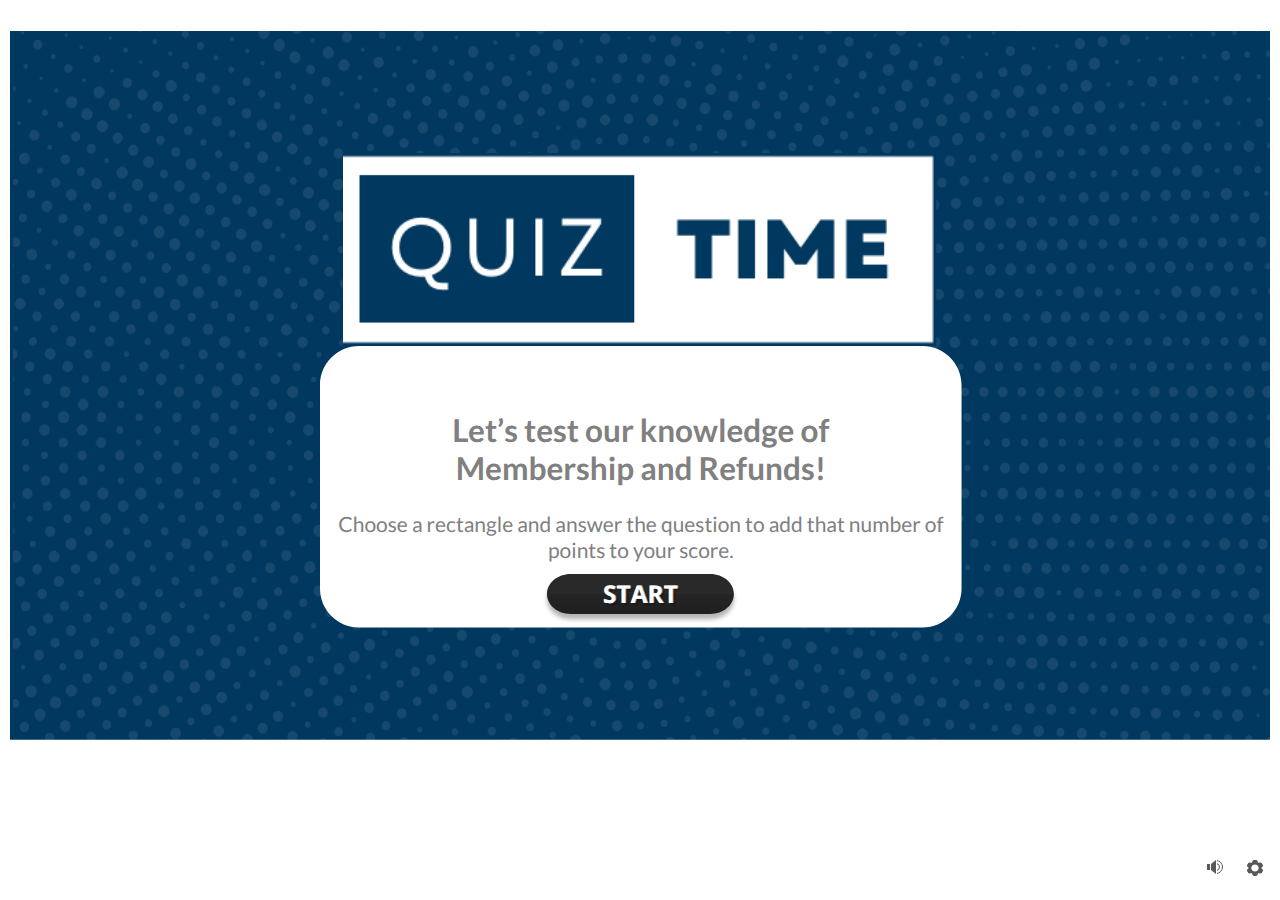
<file: index.html>
﻿<!doctype html>
<html lang="en-US">
<head>
  <meta charset="utf-8">
  <!-- Created using Storyline 360 - http://www.articulate.com  -->
  <!-- version: 3.75.30269.0 -->
  <title>Quiz Time Module 3</title>
  <meta http-equiv="x-ua-compatible" content="IE=edge"/>
  <meta name="viewport" content="width=device-width,initial-scale=1,user-scalable=no,shrink-to-fit=no,minimal-ui"/>
  <meta name="apple-mobile-web-app-capable" content="yes"/>
  <style>
    html, body { height: 100%; padding: 0; margin: 0 }
    #app { height: 100%; width: 100%; }
  </style>

  <script>
    window.DS = {};
    window.globals = {
      DATA_PATH_BASE: '',
      HAS_FRAME: true,
      HAS_SLIDE: true,

      lmsPresent: false,
      tinCanPresent: false,
      cmi5Present: false,
      aoSupport: false,
      scale: 'noscale',
      captureRc: false,
      browserSize: 'optimal',
      bgColor: '#FFFFFF',
      features: 'AccessibleVideo,BackgroundAudio,ConnectionMessages,FullScreenToggle,InsertSvgPicture,LayerPresentAsDialog,MultipleQuizTracking,PlayerSpeedControl,StreamingVideo,UpdatedThemeEditor,UseAudioElement,VideoTranscripts',
      themeName: 'unified',
      preloaderColor: '#8C8C8C',
      suppressAnalytics: false,
      productChannel: 'stable',
      publishSource: 'storyline',
      aid: 'aid|4c5e0523-14ed-462f-b21a-93df102538fa',
      cid: 'eb0ebcf8-df02-40a8-b7d8-669530fded82',
      playerVersion: '3.75.30269.0',
      publishTimestamp: '2023-05-16T16:22:16.2541868Z',
      maxIosVideoElements: 10,
      connectionSettings: { message: 'You%20are%20offline.%20Trying%20to%20reconnect...', useDarkTheme: true },

      
      parseParams: function(qs) {
        if (window.globals.parsedParams != null) {
          return window.globals.parsedParams;
        }
        qs = (qs || window.location.search.substr(1)).split('+').join(' ');
        var params = {},
            tokens,
            re = /[?&]?([^=]+)=([^&]*)/g;

        while (tokens = re.exec(qs)) {
          params[decodeURIComponent(tokens[1]).trim()] =
            decodeURIComponent(tokens[2]).trim();
        }
        window.globals.parsedParams = params;
        return params;
      }

    };
  </script>
  <script>
    var isIe11 = ('ActiveXObject' in window || window.MSBlobBuilder != null)
      && window.msCrypto != null && !window.ActiveXObject;
    if (isIe11) {
      window.globals.unsupportedBrowser = true;
      document.write(atob('[base64]'));
    }
  </script>
  
  <script>window.THREE = { };</script>
  
</head>
<body style="background: #FFFFFF" class="cs-HTML theme-unified">
  <!-- 360 -->
  <script>!function(){var e,i=/iPhone/i,o=/iPod/i,n=/iPad/i,t=/\biOS-universal(?:.+)Mac\b/i,r=/\bAndroid(?:.+)Mobile\b/i,a=/Android/i,d=/(?:SD4930UR|\bSilk(?:.+)Mobile\b)/i,p=/Silk/i,l=/Windows Phone/i,u=/\bWindows(?:.+)ARM\b/i,b=/BlackBerry/i,s=/BB10/i,c=/Opera Mini/i,f=/\b(CriOS|Chrome)(?:.+)Mobile/i,h=/Mobile(?:.+)Firefox\b/i,v=function(e){return void 0!==e&&"MacIntel"===e.platform&&"number"==typeof e.maxTouchPoints&&e.maxTouchPoints>1&&"undefined"==typeof MSStream};e=function(e){var m={userAgent:"",platform:"",maxTouchPoints:0};e||"undefined"==typeof navigator?"string"==typeof e?m.userAgent=e:e&&e.userAgent&&(m={userAgent:e.userAgent,platform:e.platform,maxTouchPoints:e.maxTouchPoints||0}):m={userAgent:navigator.userAgent,platform:navigator.platform,maxTouchPoints:navigator.maxTouchPoints||0};var g=m.userAgent,y=g.split("[FBAN");void 0!==y[1]&&(g=y[0]),void 0!==(y=g.split("Twitter"))[1]&&(g=y[0]);var A=function(e){return function(i){return i.test(e)}}(g),w={apple:{phone:A(i)&&!A(l),ipod:A(o),tablet:!A(i)&&(A(n)||v(m))&&!A(l),universal:A(t),device:(A(i)||A(o)||A(n)||A(t)||v(m))&&!A(l)},amazon:{phone:A(d),tablet:!A(d)&&A(p),device:A(d)||A(p)},android:{phone:!A(l)&&A(d)||!A(l)&&A(r),tablet:!A(l)&&!A(d)&&!A(r)&&(A(p)||A(a)),device:!A(l)&&(A(d)||A(p)||A(r)||A(a))||A(/\bokhttp\b/i)},windows:{phone:A(l),tablet:A(u),device:A(l)||A(u)},other:{blackberry:A(b),blackberry10:A(s),opera:A(c),firefox:A(h),chrome:A(f),device:A(b)||A(s)||A(c)||A(h)||A(f)},any:!1,phone:!1,tablet:!1};return w.any=w.apple.device||w.android.device||w.windows.device||w.other.device,w.phone=w.apple.phone||w.android.phone||w.windows.phone,w.tablet=w.apple.tablet||w.android.tablet||w.windows.tablet,w}(),"object"==typeof exports&&"undefined"!=typeof module?module.exports=e:"function"==typeof define&&define.amd?define((function(){return e})):this.isMobile=e}();
    window.isMobile.apple.tablet = window.isMobile.apple.tablet ||
      (navigator.platform === 'MacIntel' && navigator.maxTouchPoints > 1);
    window.isMobile.apple.device = window.isMobile.apple.device || window.isMobile.apple.tablet;
    window.isMobile.tablet = window.isMobile.tablet || window.isMobile.apple.tablet;
    window.isMobile.any = window.isMobile.any || window.isMobile.apple.tablet;
  </script>

  <div id="focus-sink" tabindex="-1"></div>

  <div id="preso"></div>
  <script>
    (function() {

      var classTypes = [ 'desktop', 'mobile', 'phone', 'tablet' ];

      var addDeviceClasses = function(prefix, testObj) {
        var curr, i;
        for (i = 0; i < classTypes.length; i++) {
          curr = classTypes[i];
          if (testObj[curr]) {
            document.body.classList.add(prefix + curr);
          }
        }
      };

      var params = window.globals.parseParams(),
          isDevicePreview = params.devicepreview === '1',
          isPhoneOverride = params.deviceType === 'phone' || (isDevicePreview && params.phone == '1'),
          isTabletOverride = (params.deviceType === 'tablet' || isDevicePreview) && !isPhoneOverride,
          isMobileOverride = isPhoneOverride || isTabletOverride;

      var deviceView = {
        desktop: !window.isMobile.any && !isMobileOverride,
        mobile: window.isMobile.any || isMobileOverride,
        phone: isPhoneOverride || (window.isMobile.phone && !isTabletOverride),
        tablet: isTabletOverride || window.isMobile.tablet
      };

      window.globals.deviceView = deviceView;
      window.isMobile.desktop = !window.isMobile.any;
      window.isMobile.mobile = window.isMobile.any;

      addDeviceClasses('view-', deviceView);

    })();
  </script>
  
  <script src='story_content/user.js' type=text/javascript></script>
  <div class="slide-loader"></div>

  <script>
    var doc = document, loader = doc.body.querySelector('.slide-loader'); [ 1, 2, 3 ].forEach(function(n) { var d = doc.createElement('div'); d.style.backgroundColor = window.globals.preloaderColor; d.classList.add('mobile-loader-dot'); d.classList.add('dot' + n); loader.appendChild(d); });
  </script>

  <div class="mobile-load-title-overlay" style="display: none">
    <div class="mobile-load-title">Quiz Time Module 3</div>
  </div>

  <div class="mobile-chrome-warning"></div>

  
<style>
  .warn-connection-dialog {
    display: none;
    background: transparent;
    pointer-events: none;
    position: fixed;
    left: 0;
    top: 0;
    width: 100%;
    height: 100%;
    z-index: 999;
  }

  .warn-connection-content {
    border-radius: 4px;
    background: white;
    border: 1px solid #E7E7E7;
    color: #333333;
    box-shadow: 0 2px 4px rgba(0, 0, 0, 0.25);
    transition: all 150ms ease-out;
    position: absolute;
    white-space: nowrap;
  }

  .view-phone.is-landscape .warn-connection-content {
    left: 23px;
    bottom: 23px;
  }

  .view-tablet.is-landscape .warn-connection-content {
    left: 50%;
    top: 20px;
    transform: translateX(-50%);
  }

  .is-portrait .warn-connection-content {
    transform: translate(-50%, calc(-100% - 15px));
  }

  .warn-connection-content p {
    display: inline-block;
    margin: 0 8px 0 0;
    line-height: 33px;
    font-size: 11px;
  }

  .warn-connection-content svg {
    position: relative;
    vertical-align: middle;
    margin: 0 2px 2px 8px;
  }

  .view-desktop .warn-connection-content {
    left: 1.5em;
    bottom: 1.5em;
  }

  .view-desktop .warn-connection-content p {
    font-size: 1.1em;
  }

  .is-offline .warn-connection-dialog {
    display: block;
  }

  .is-offline .cs-panel * {
    pointer-events: none !important;
  }

  .is-offline .cs-panel {
    pointer-events: all !important;
  }

  .is-offline #nav-controls * {
    pointer-events: none !important;
  }

  .is-offline #nav-controls {
    pointer-events: all !important;
  }
</style>

<div class="warn-connection-dialog">
  <div class="warn-connection-content">
    <svg width="17" height="15" viewBox="0 0 17 15" xmlns="http://www.w3.org/2000/svg">
      <path fill="#8F0000" stroke="white" d="M16.07,12.98 L15.88,12.23 L9.51,1.21 C8.97,0.26,7.6,0.26,7.06,1.21 L0.69,12.23 C0.15,13.16,0.81,14.36,1.91,14.36 H14.65 C15.47,14.36,16.05,13.7,16.07,12.98 Z"/>
      <path fill="white" stroke="white" d="M8.58,5.5 C8.35,5.28,8.5,5.35,8.21,5.32 C8.09,5.35,7.97,5.49,7.96,5.67 C7.97,5.79,7.98,5.92,7.98,6.04 L7.98,6.04 C7.99,6.17,8,6.31,8.01,6.43 L8.01,6.44 C8.03,6.92,8.06,7.41,8.09,7.9 L8.09,7.9 C8.12,8.39,8.14,8.88,8.17,9.37 C8.17,9.39,8.18,9.42,8.2,9.44 C8.23,9.46,8.25,9.47,8.28,9.47 C8.31,9.47,8.34,9.46,8.35,9.44 C8.37,9.43,8.38,9.4,8.39,9.35 L8.39,9.34 C8.39,9.24,8.4,9.15,8.4,9.05 L8.4,9.05 C8.41,8.96,8.41,8.86,8.42,8.75 C8.43,8.44,8.45,8.12,8.47,7.81 L8.47,7.81 C8.49,7.49,8.51,7.18,8.53,6.87 C8.55,6.46,8.56,6.05,8.59,5.64 L8.6,5.62 C8.6,5.57,8.59,5.53,8.58,5.5 L8.21,5.32 Z"/>
      <circle fill="white" stroke="white" cx="8.3" cy="11.35" r="0.3"/>
    </svg>
    <p>You are offline. Trying to reconnect...</p>
  </div>
</div>

<script>
  (function() {
    window.DS.connection = {
      warningShown: false,
      assets: {},
      loadingAssetGroup: false,
      retryDelay: 500
    };

    // @TODO this is POC code and can be cleaned up a bit more if we move forward
    // with the feature



    // The `window.globals.features` variable must be set in `webpack.dev.config` when testing locally - it is not enough
    // to have it in the data - but it must be set there as well.
    var useConnectionMessages = window.AbortController != null &&
      window.location.protocol != 'file:' &&
      window.globals.features.indexOf('ConnectionMessages') != -1;

    window.DS.connection.useConnectionMessages = useConnectionMessages

    var assetCount = 0;
    var checkLoadedId;
    var connectionSettings = window.globals.connectionSettings;

    if (useConnectionMessages && connectionSettings != null) {
      var contentEl = document.querySelector('.warn-connection-content');
      var messageEl = contentEl.querySelector('p')

      if (connectionSettings.useDarkTheme) {
        contentEl.style.borderColor = '#BABBBA';
        contentEl.style.backgroundColor = '#282828';
        contentEl.style.color = '#FFFFFF';
      }

      if (connectionSettings.message != null) {
        messageEl.textContent = window.decodeURIComponent(connectionSettings.message);
      }
    }

    function checkAssetsReady() {
      for (var i in DS.connection.assets) {
        if (!DS.connection.assets[i].success) {
          return false;
        }
      }
      return true;
    }

    function stopAssetGroup() {
      if (!useConnectionMessages) { return; }

      assetCount = 0;

      DS.connection.oldAssetGroup = DS.connection.assets;
      DS.connection.assets = {};
      DS.connection.loadingAssetGroup = false;
      clearInterval(checkLoadedId);
    }

    function startAssetGroup() {
      if (!useConnectionMessages) { return; }
      var ticks = 0;
      clearInterval(checkLoadedId);
      checkLoadedId = setInterval(function() {
        var loaded = 0;
        if (assetCount === 0 && loaded === 0) {
          clearInterval(checkLoadedId);
          return;
        }

        for (var i in DS.connection.assets) {
          if (DS.connection.assets[i].success) {
            loaded++;
          }
        }

        if (assetCount === loaded && checkAssetsReady()) {
          for (var i in DS.connection.assets) {
            if (DS.connection.assets[i].action) {
              DS.connection.assets[i].action();
            }
          }
          hideWarning();
          stopAssetGroup();
        }
      }, 100)
    }

    function requiredAsset(url, action, retry, type) {
      if (!useConnectionMessages) { return; }
      if (DS.connection.assets[url]) { return; }

      DS.connection.assets[url] = {
        success: false, action: action, retry: retry, type: type
      };
      assetCount = Object.keys(DS.connection.assets).length;
      if (!DS.connection.loadingAssetGroup) {
        startAssetGroup();
      }
      DS.connection.loadingAssetGroup = true;
    }

    function assetLoaded(url) {
      if (!useConnectionMessages) { return; }
      if (DS.connection.assets[url]) {
        DS.connection.assets[url].success = true;
      }
    }

    function assetFailed(url) {
      if (!useConnectionMessages) { return; }
      if (!DS.connection.assets[url]) {
        if (/\.js$/.test(url)) {
          setTimeout(function() {
            if (DS.connection.lastSlideLoaded != null) {
              DS.connection.lastSlideLoaded();
            }
          }, DS.connection.retryDelay);
        }
        return;
      }
      if (!DS.connection.warningShown) { showWarning(); }
      if (DS.connection.assets[url].retry) {
        setTimeout(function() {
          if (!DS.connection.assets[url].success) {
            DS.connection.assets[url].retry()
          }
        }, DS.connection.retryDelay);
      }
    }

    function hideWarning() {
      document.body.classList.remove('is-offline');
      DS.connection.warningShown = false;
    }
    DS.connection.hideWarning = hideWarning

    function showWarning(btn) {
      document.body.classList.add('is-offline')
      DS.connection.warningShown = true;
      updateWarningPosition();
    }

    function updateWarningPosition() {
      if (!DS.connection.warningShown) {
        return;
      }

      var isPortrait = document.body.classList.contains('is-portrait');
      var warningEl = document.querySelector('.warn-connection-content');

      if (isPortrait) {
        var slide = document.querySelector('.primary-slide');
        var slideRect = slide.getBoundingClientRect();

        warningEl.style.top = `${slideRect.top}px`
        warningEl.style.left = `${slideRect.left + slideRect.width / 2}px`
      } else {
        warningEl.style.top = null;
        warningEl.style.left = null;
      }

      window.requestAnimationFrame(updateWarningPosition);
    }

    // these will all be noops if the feature flag isn't set in
    // the data and `window.globals.features`
    DS.connection.requiredAsset = requiredAsset;
    DS.connection.assetLoaded = assetLoaded;
    DS.connection.assetFailed = assetFailed;
    DS.connection.stopAssetGroup = stopAssetGroup;
    DS.connection.startAssetGroup = startAssetGroup;
  })();
</script>


  <script>
    
    if (window.autoSpider && window.vInterfaceObject) {
      document.querySelector('.mobile-load-title-overlay').style.display = 'none';
    }
  </script>

  

  <link rel="stylesheet" href="html5/data/css/output.min.css" data-noprefix/>
</body>
<script src="html5/lib/scripts/bootstrapper.min.js"></script>
</html>
</file>
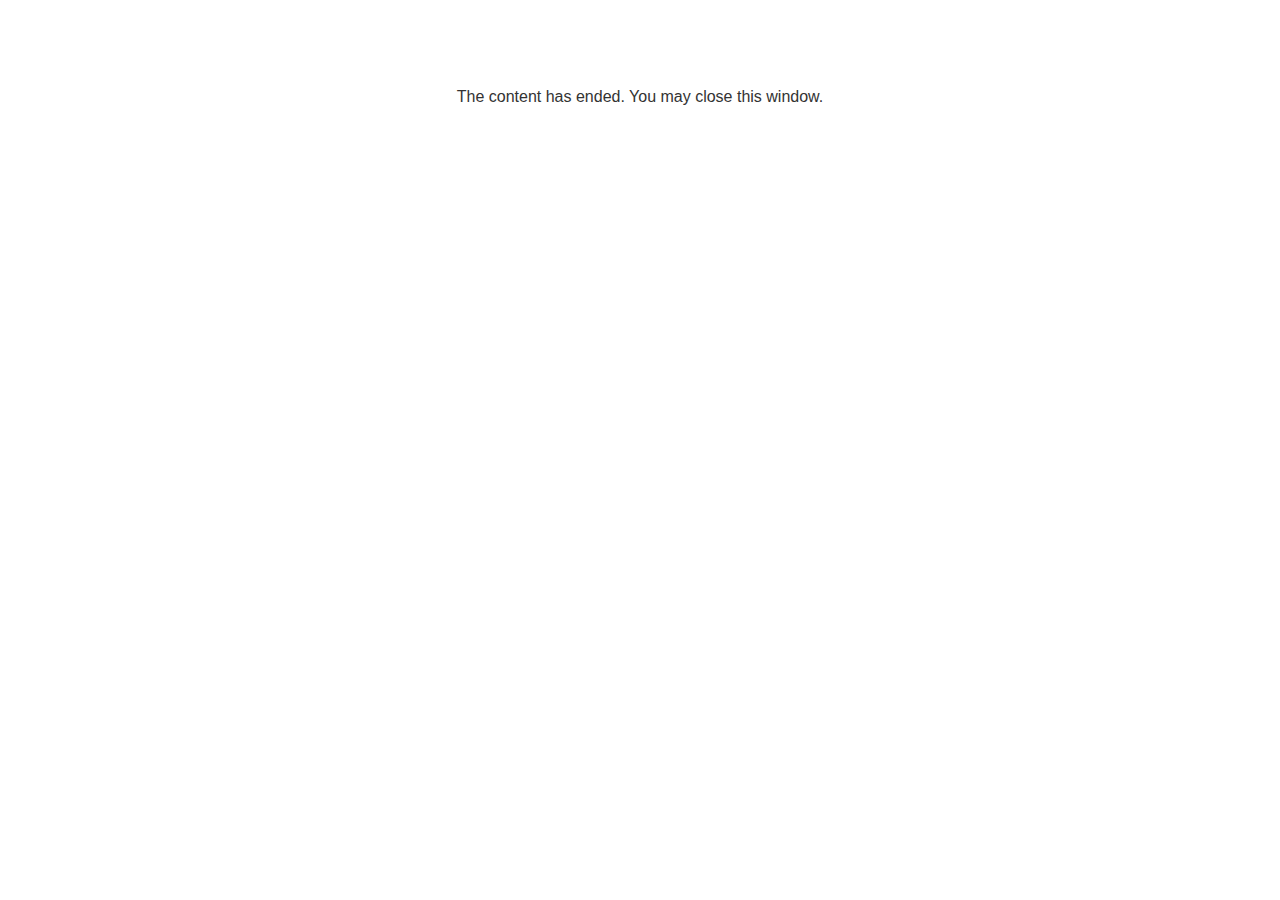
<file: lms/goodbye.html>
<!doctype html>
<html>
<body style="background-color: #ffffff;">

<p role="alert" style="color: #333333;font-family: Lato, articulate, tahoma, arial;font-size: medium;text-align: center;">
<br><br><br><br>
The content has ended. You may close this window.
</p>

</body>
</html>
</file>
